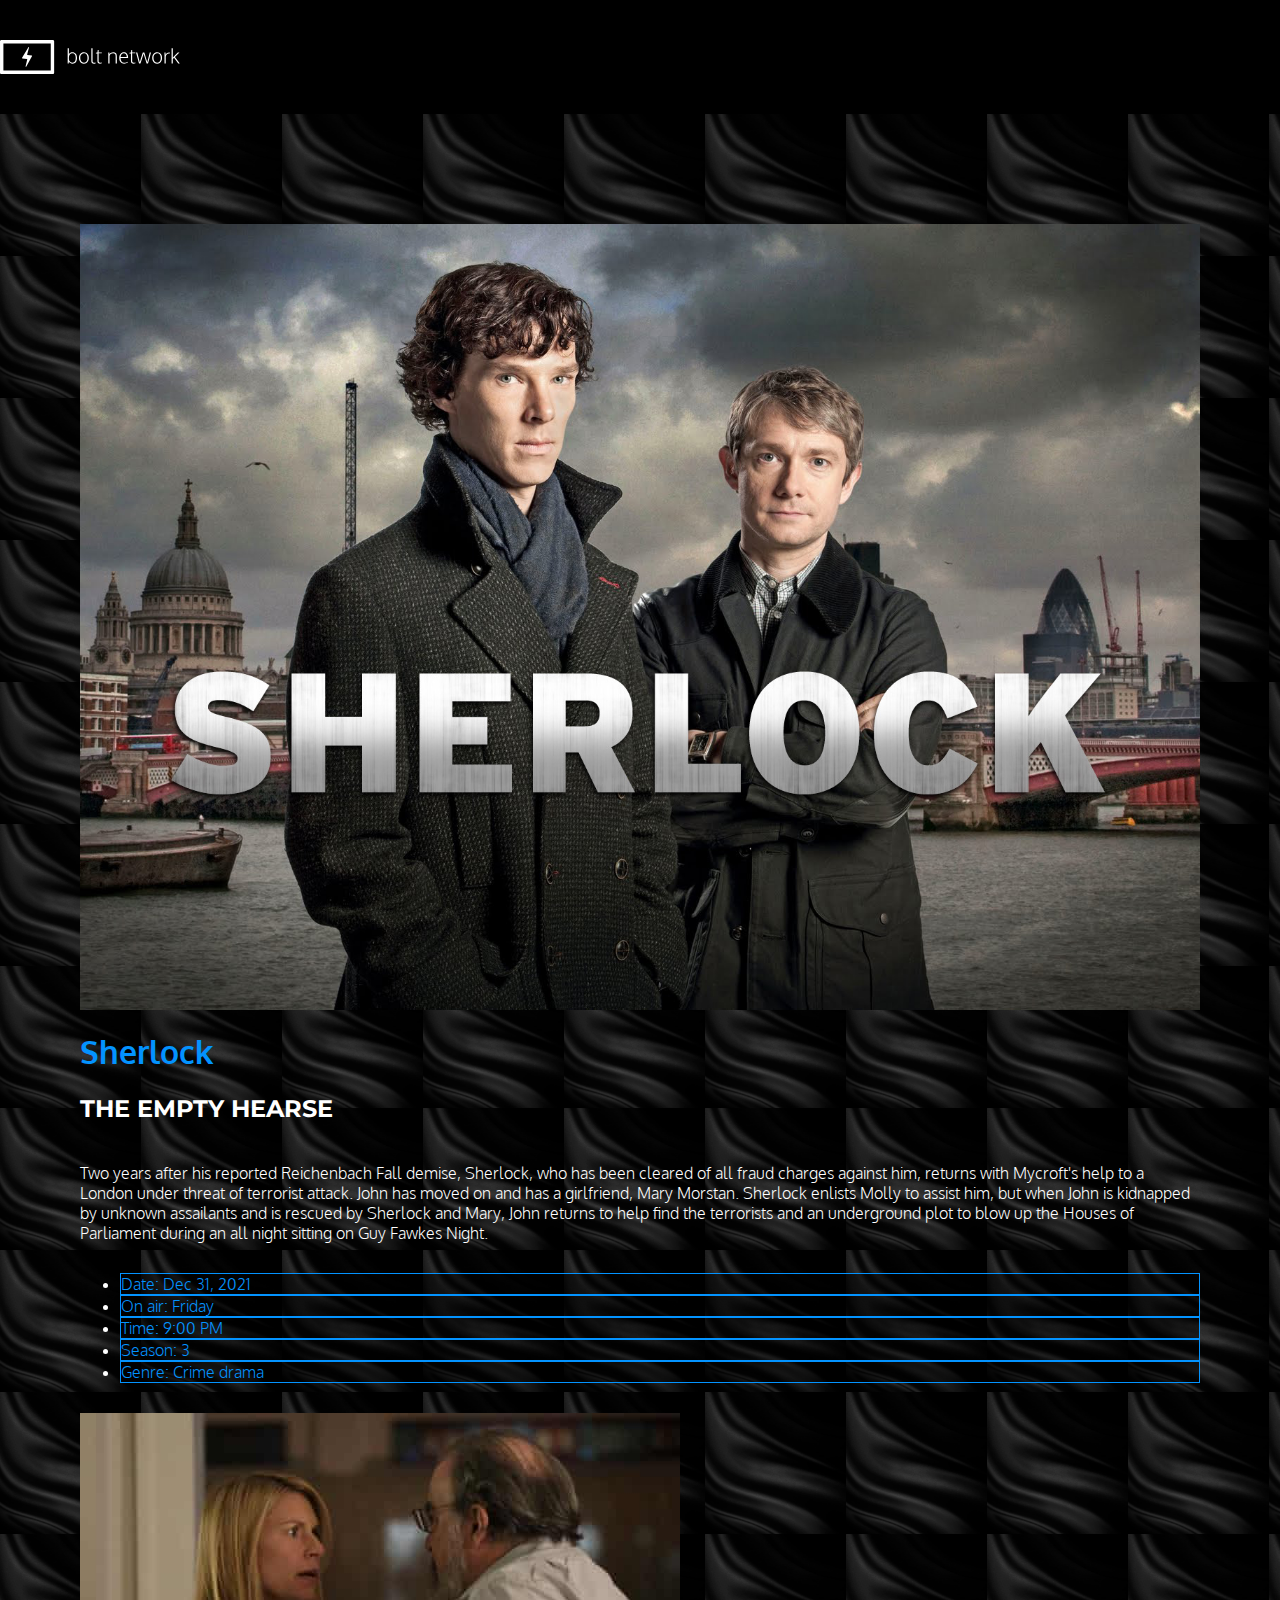
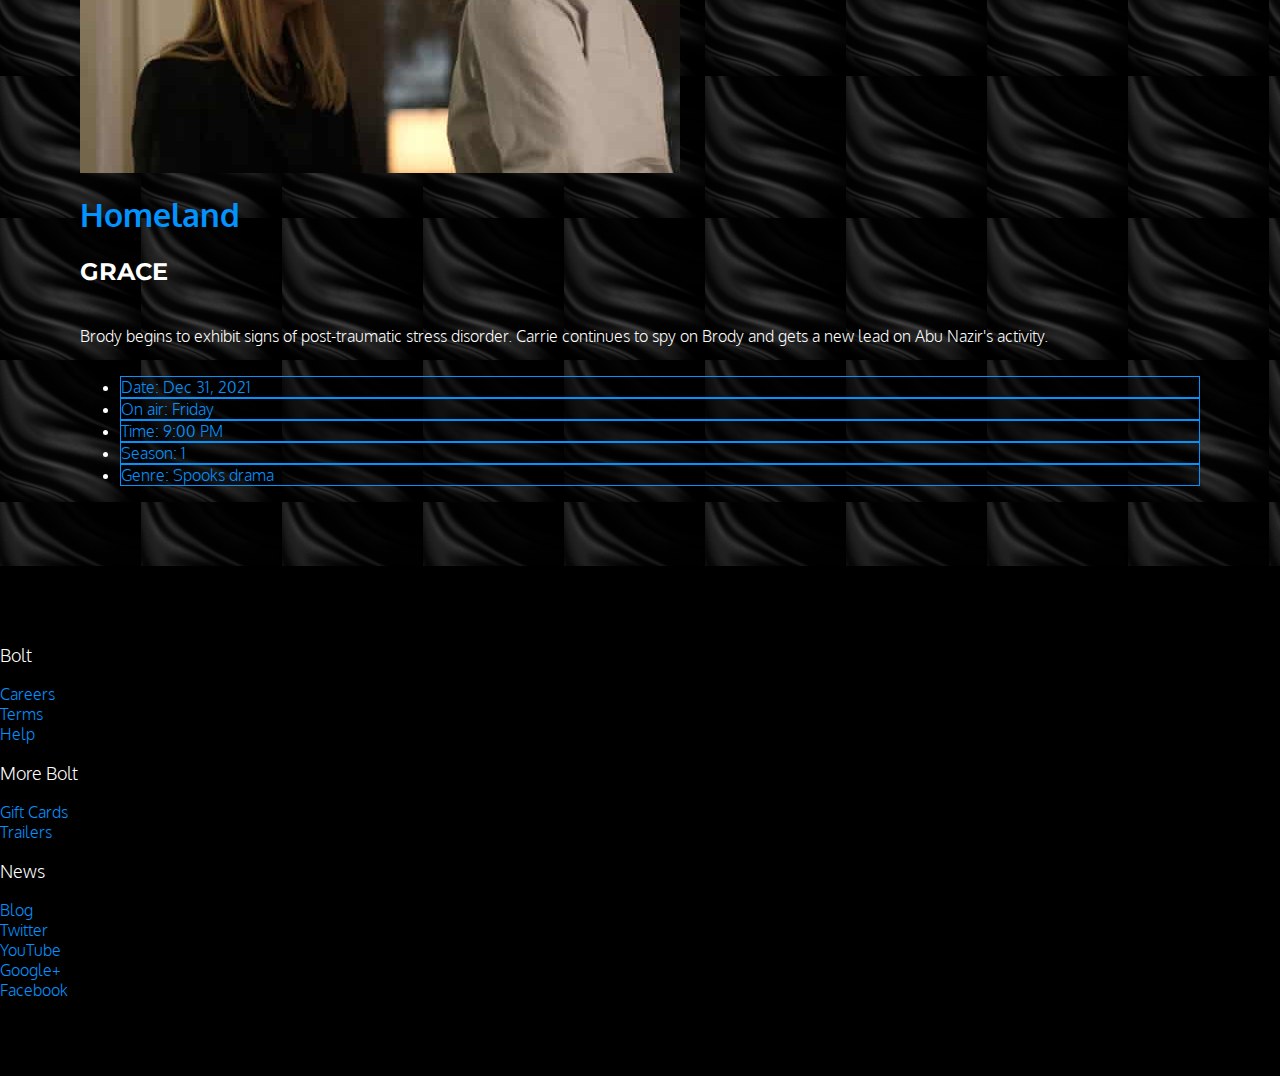
<file: index.html>
<!doctype html>
<html>
  <head>
    <link href="https://content.codecademy.com/projects/bootstrap.min.css" rel="stylesheet" />
    <link href='https://fonts.googleapis.com/css?family=Oxygen:300,400,700' rel='stylesheet' type='text/css'>
      <link href='https://fonts.googleapis.com/css?family=Montserrat:400,700' rel='stylesheet' type='text/css'>
    <link href="css/main.css" rel="stylesheet" />
    <script src="js/vendor/angular.min.js"></script>
  </head>
  <body ng-app="BoltNetworkApp">
    <div class="header">
      <div class="container">
        <img src="img/logo.svg" width="180" height="34">
      </div>
    </div>

    <div class="main" ng-controller="MainController">
      <div class="container">
    <div class="content" ng-repeat="program in programs">
      <program-listing listing="program"></program-listing>
        </div>
      </div>
    </div>

    <div class="footer">
      <div class="container">
        <div class="row">
          <div class="col-md-3">
            <h3>Bolt</h3>
            <ul>
              <li>Careers</li>
              <li>Terms</li>
              <li>Help</li>
            </ul>
          </div>
          <div class="col-md-3">
            <h3>More Bolt</h3>
            <ul>
              <li>Gift Cards</li>
              <li>Trailers</li>
            </ul>
          </div>
          <div class="col-md-3">
            <h3>News</h3>
            <ul>
              <li>Blog</li>
              <li>Twitter</li>
              <li>YouTube</li>
              <li>Google+</li>
              <li>Facebook</li>
            </ul>
          </div>
        </div>
      </div>

    <!-- Modules -->
    <script src="js/app.js"></script>

    <!-- Controllers -->
    <script src="js/controllers/MainController.js"></script>

    <!--Directives-->
    <script src="js/directives/programListing.js"></script>
  </body>
</html>
</file>
<file: css/main.css>
html, body {
    background: #000;
    font-family:"Oxygen";
    font-weight:300;
    margin: 0;
    padding: 0;
}

img {
  display: block;
  max-width: 100%;
  height: auto;
}

.header {
    background: #000;
}

.header img {
    margin: 40px 0;
}

.header ul {
  list-style: none;
}

.header li {
  display: inline;
  margin-right: 30px;
}

.main {
    background-image:url(/img/blacksilk.jpg);
    background-size:141px 142px;
    padding: 80px;
}

.main .series {
    color:#0393ff;
}

.main .episode {
      color:#fff;
    font-family: "Montserrat", sans-serif;
    margin: 0 0 40px 0;
    text-transform: uppercase;
}

.main .description {
      color:#fff;
       font-size: medium;
}

.main ul, .main img {
    margin: 30px 0 0;
}

.main ul li {
    background: rgba(0,0,0,0.5);
    border: 1px solid #0393ff;
    color: #fff;
}

.list-group-item span {
    color:#0393ff;
    padding:0 10px 0 0;
}


.footer {
  background:#000;
  padding:60px 0;
}

.footer h3 {
  color:#fff;
  font-size:18px;
  font-weight:300;
}

.footer ul {
  color:#0393ff;
  list-style:none;
  padding-left:0px;
}
</file>
